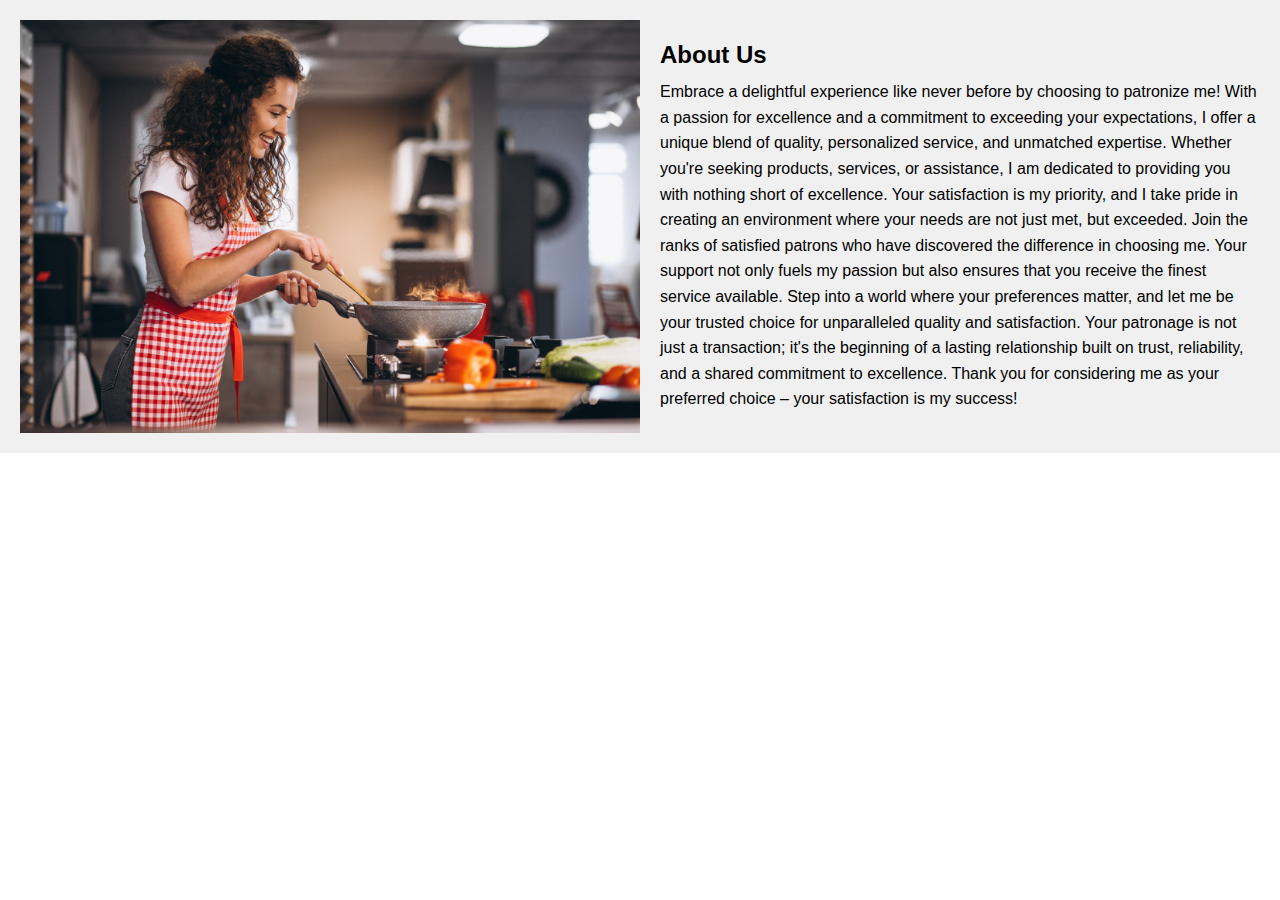
<file: Website/about.html>
<!DOCTYPE html>
<html lang="en">
<head>
  <meta charset="UTF-8">
  <meta name="viewport" content="width=device-width, initial-scale=1.0">
  <link rel="stylesheet" href="about.css">
  <title>About Arbys</title>
</head>
<body>

  <div class="about-section">
    <img src="woman-chef-cooking-vegetables-pan.jpg" alt="Your Image">
    <div class="about-text">
      <h2>About Us</h2>
      <p>Embrace a delightful experience like never before by choosing to patronize me! With a passion for excellence and a commitment to exceeding your expectations,
         I offer a unique blend of quality, personalized service, and unmatched expertise. Whether you're seeking products, services, or assistance, 
         I am dedicated to providing you with nothing short of excellence. Your satisfaction is my priority, and I take pride in creating an environment where your needs are not just met, but exceeded.
          Join the ranks of satisfied patrons who have discovered the difference in choosing me. Your support not only fuels my passion but also ensures that you receive the finest service available. Step into a world where your preferences matter, and let me be your trusted choice for unparalleled quality and satisfaction. Your patronage is not just a transaction; it's the beginning of a lasting relationship built on trust, reliability, and a shared commitment to excellence.
         Thank you for considering me as your preferred choice – your satisfaction is my success!
        </p>
    </div>
  </div>

</body>
</html>
</file>
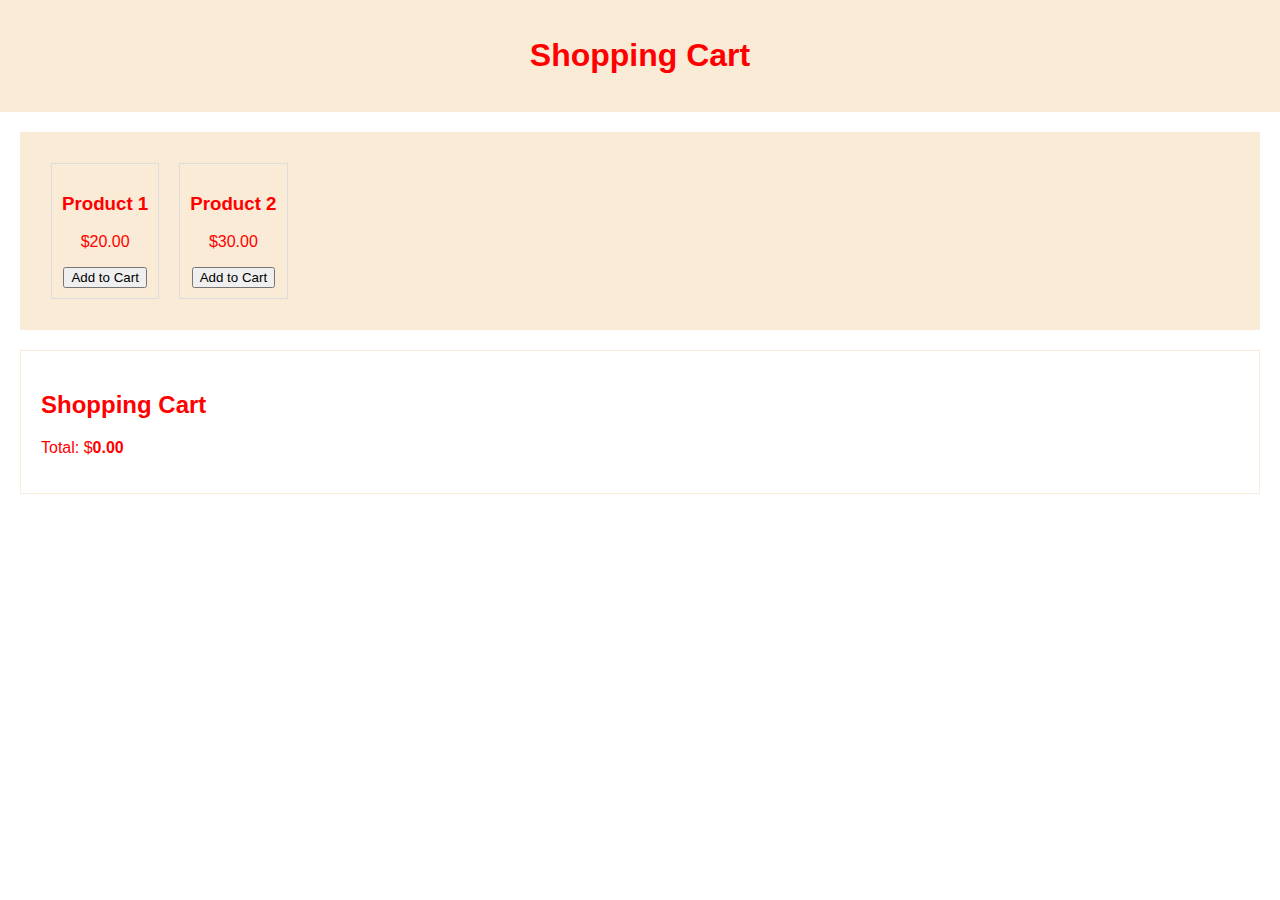
<file: Website/cart.html>
<!DOCTYPE html>
<html lang="en">
<head>
  <meta charset="UTF-8">
  <meta name="viewport" content="width=device-width, initial-scale=1.0">
  <link rel="stylesheet" href="cart.css">
  <title>Shopping Cart</title>
</head>
<body>
  <header>
    <h1>Shopping Cart</h1>
  </header>

  <section id="products">
    <!-- Product cards go here -->
  </section>

  <section id="cart">
    <h2>Shopping Cart</h2>
    <ul id="cart-items">
      <!-- Cart items go here -->
    </ul>
    <p>Total: $<span id="total">0.00</span></p>
  </section>

  <script src="cart.js"></script>
</body>
</html>
</file>
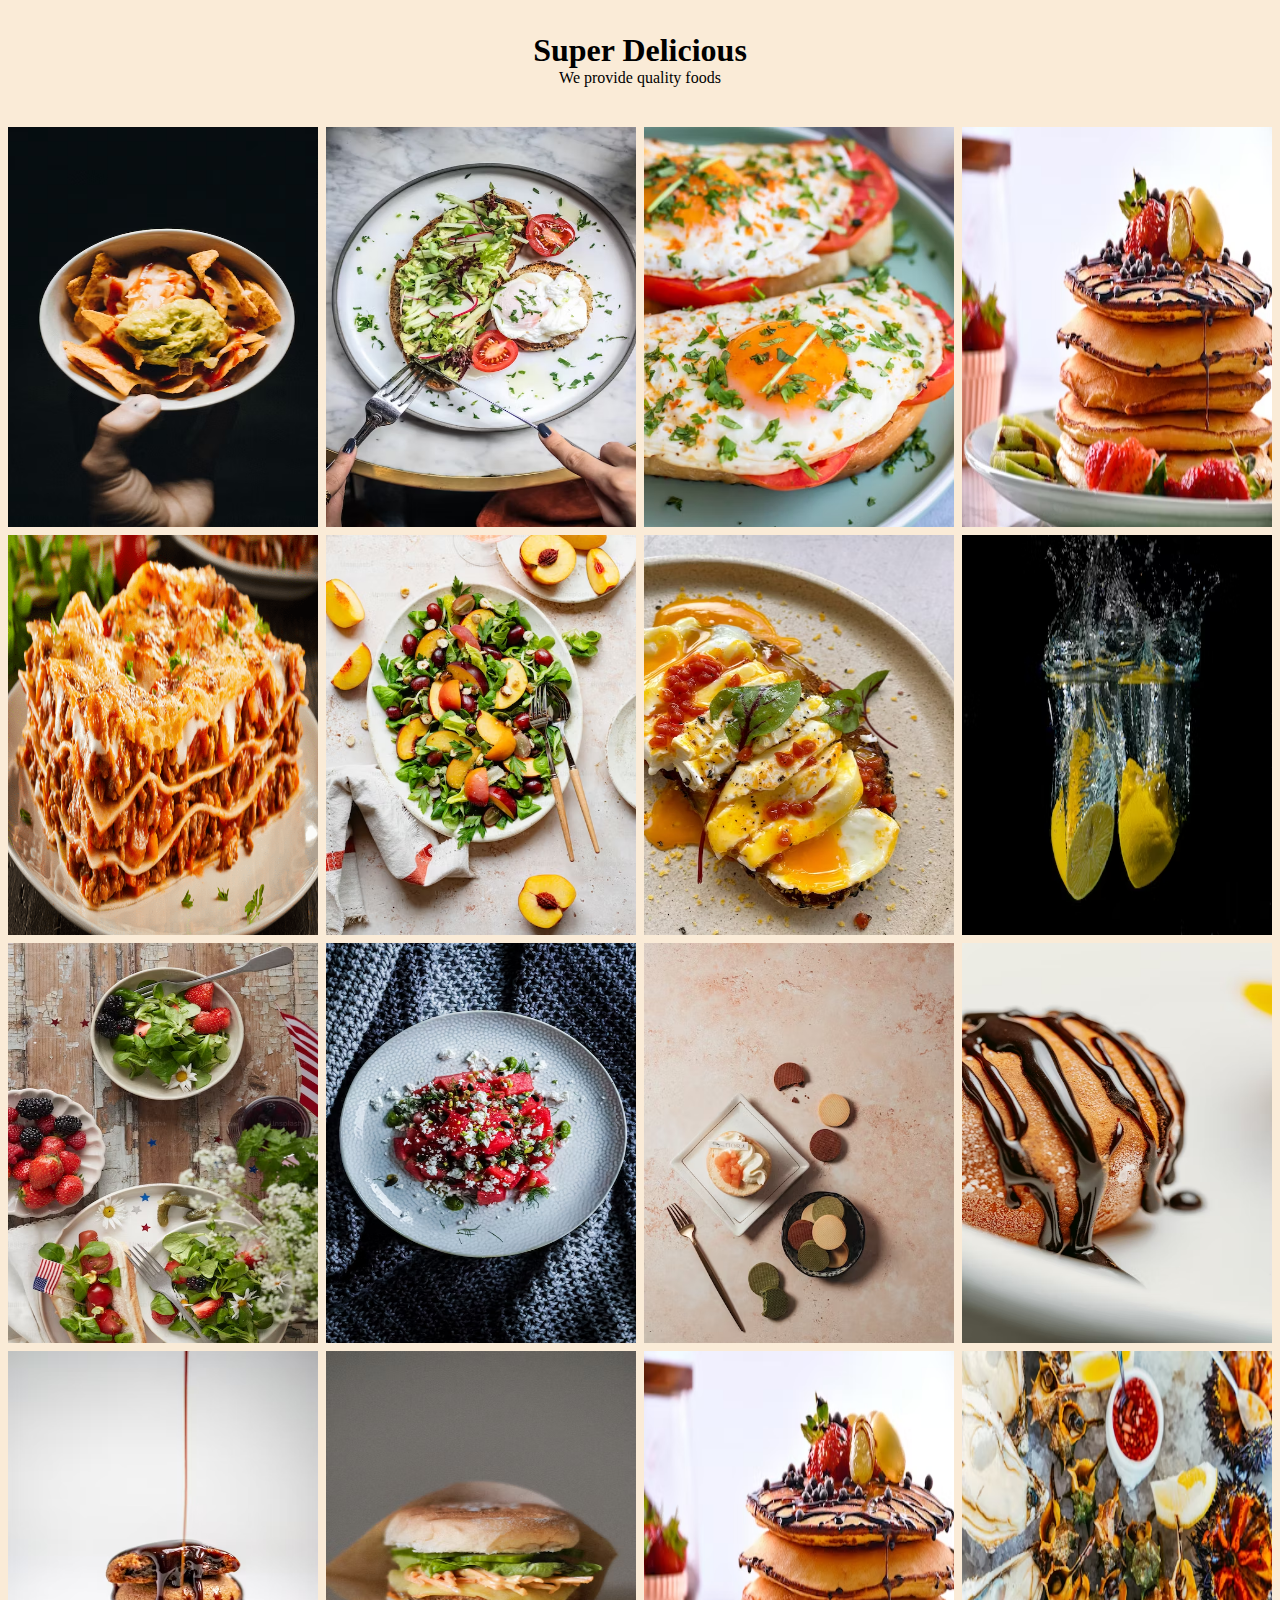
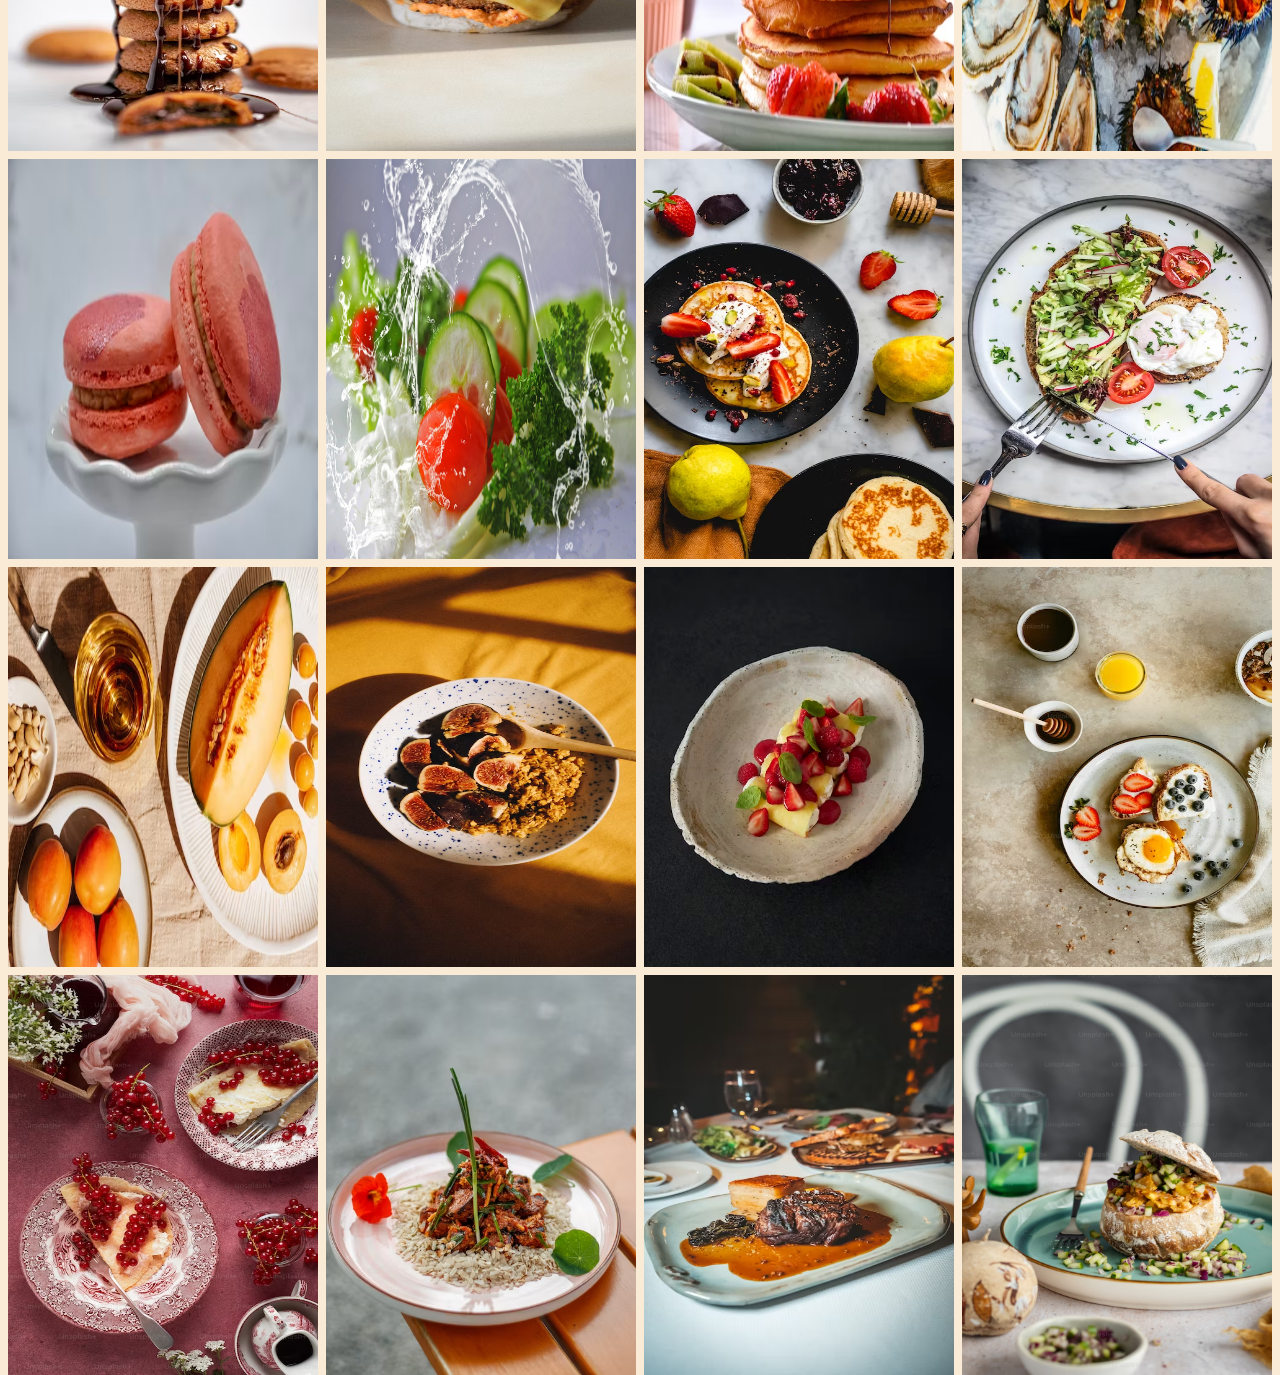
<file: Website/shop.html>
<!DOCTYPE html>
<html lang="en">
<head>
    <meta charset="UTF-8">
    <meta name="viewport" content="width=device-width, initial-scale=1.0">
    <title>Shop</title>
    <link rel="stylesheet" href="shop.css">
</head>
<body>

    <div class="header">
        <h1>Super Delicious </h1>
        <p>We provide quality foods</p>
      </div>
    <div class="row">
        <div class="column">
          <img class="active-image" src="photo-1690016451497-47bde99d6f3c.avif">
          <img class="active-image" src="Lasagna-1024x536.webp">
          <img class="active-image" src="premium_photo-1683892041448-076d7ad55505.avif">
          <img class="active-image" src="photo-1691357045157-8ff460d12231.avif">
          <img class="active-image" src="photo-1694398895818-96d8f7c7775f.avif">
          <img class="active-image" src="photo-1692071099909-49bedd88163a.avif">
          <img class="active-image" src="premium_photo-1691495109159-c9d9f6bf9643.avif">
        </div>
        <div class="column">
          <img class="active-image" src="photo-1681579289910-b526d01aa292.avif">
          <img class="active-image" src="premium_photo-1690263583116-c13c965cfcbb.avif">
          <img class="active-image" src="photo-1626305511019-da7ecc18e599.avif">
          <img class="active-image" src="photo-1693495070910-dc57ae2030aa hamburger.avif">
          <img class="active-image" src="meal-2834549_1280.jpg">
          <img class="active-image" src="photo-1688123360784-cef506dd7c48.avif">
          <img class="active-image" src="photo-1682423199837-e1f233a13de0.avif">
        </div>
        <div class="column">
          <img class="active-image" src="photo-1684248182456-c75e55e46e60.avif">
          <img class="active-image" src="photo-1636522637419-50322e27b0a5.avif">
          <img class="active-image" src="photo-1682655012898-28f5c96a4c50.avif">
          <img class="active-image" src="photo-1669277038743-066083326c32.avif">
          <img class="active-image" src="photo-1647431208004-6ebaa824bce7.avif">
          <img class="active-image" src="photo-1690228244205-7617c71b1136.avif">
          <img class="active-image" src="photo-1646606622767-7fbcd6b66748.avif">
        </div>
        <div class="column">
          <img class="active-image" src="photo-1669277038743-066083326c32.avif">
          <img class="active-image" src="photo-1671791519732-720c8ddbf400.avif">
          <img class="active-image" src="photo-1675870793004-a0b89e0142cc.avif">
          <img class="active-image" src="photo-1679694140422-aecfd3d5dd0b.avif">
          <img class="active-image" src="photo-1681579289910-b526d01aa292.avif">
          <img class="active-image" src="premium_photo-1692394935733-b51d960e1256.avif">
          <img class="active-image" src="premium_photo-1695293743872-3138eda0b98d.avif">
          
        </div>
      </div>
</body>
</html>
</file>
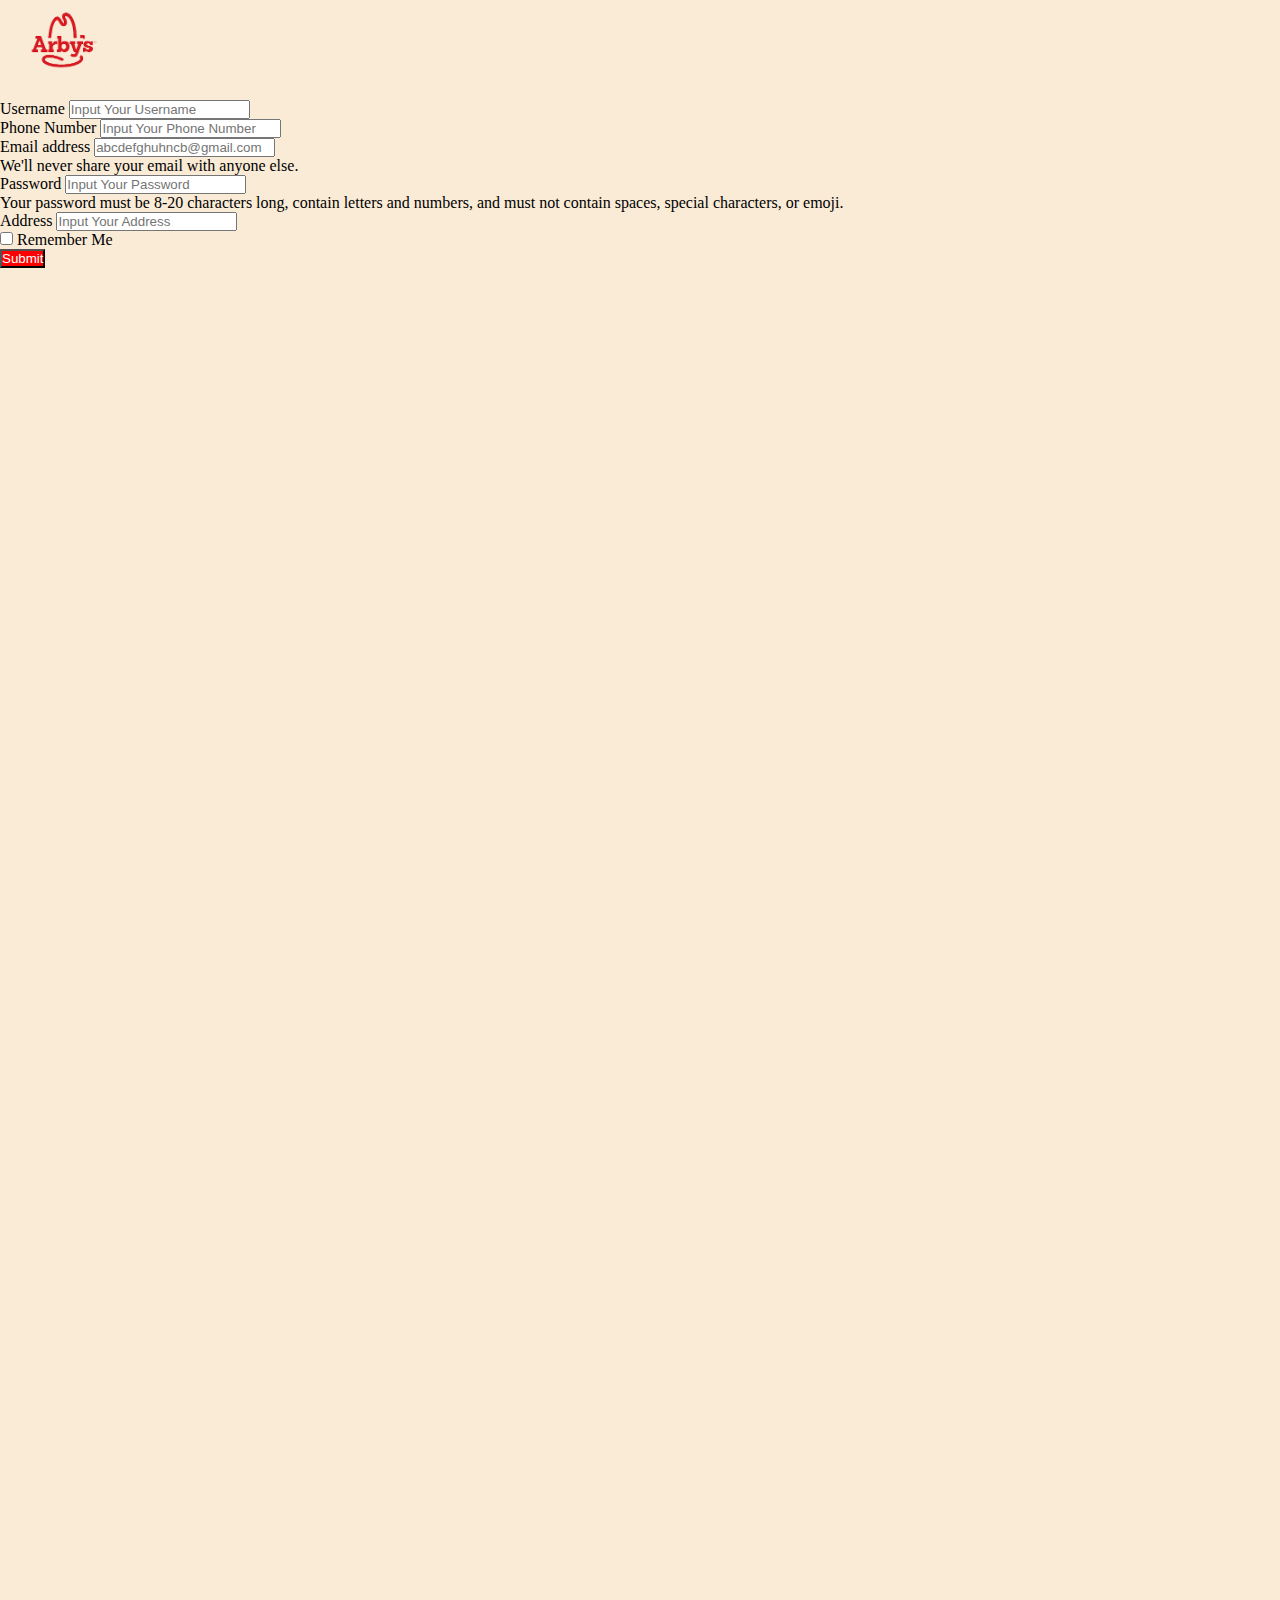
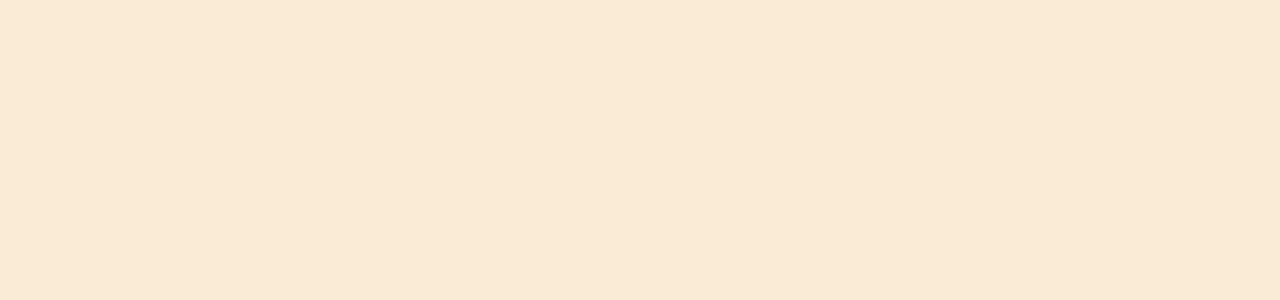
<file: Website/website-form.html>
<!DOCTYPE html>
<html lang="en">
<head>
    <meta charset="UTF-8">
    <meta name="viewport" content="width=device-width, initial-scale=1.0">
    <title>website form</title>
    <link rel="stylesheet" href="website-form.css">
    <link href="https://cdn.jsdelivr.net/npm/bootstrap@5.3.2/dist/css/bootstrap.min.css" rel="stylesheet" integrity="sha384-T3c6CoIi6uLrA9TneNEoa7RxnatzjcDSCmG1MXxSR1GAsXEV/Dwwykc2MPK8M2HN" crossorigin="anonymous">

</head>
<body>
    <div class="container mt-5">
      <div class="imgcontainer">
        <img src="images-removebg-preview.png" alt="Avatar" class="avatar" style="height: 80px; margin-right: 2500px;">
      </div>
        <div class="form">
          
        <form>
          
          
          <div class="mb-3">
            <label for="exampleInputUsername1" class="form-label">Username</label>
            <input type="Username" class="form-control" id="exampleInputUsername1" placeholder="Input Your Username">
          </div>
          <div class="mb-3">
            <label for="exampleInputUsername1" class="form-label">Phone Number</label>
            <input type="Username" class="form-control" id="exampleInputUsername1" placeholder="Input Your Phone Number">
          </div>
        <div class="mb-3">
          <label for="exampleInputEmail1" class="form-label">Email address</label>
          <input type="email" class="form-control" id="exampleInputEmail1" aria-describedby="emailHelp" placeholder="abcdefghuhncb@gmail.com">
          <div id="emailHelp" class="form-text">We'll never share your email with anyone else.</div>
        </div>
        <div class="mb-3">
          <label for="exampleInputPassword1" class="form-label">Password</label>
          <input type="password" class="form-control" id="exampleInputPassword1" placeholder="Input Your Password">
          <div id="passwordHelpBlock" class="form-text">
            Your password must be 8-20 characters long, contain letters and numbers, and must not contain spaces, special characters, or emoji.
          </div>
        </div>
        <div class="mb-3">
          <label for="exampleInputUsername1" class="form-label">Address</label>
          <input type="text" class="form-control" id="exampleInputUsername1" placeholder="Input Your Address">
        </div>
        <div class="mb-3 form-check">
          <input type="checkbox" class="form-check-input" id="exampleCheck1">
          <label class="form-check-label" for="exampleCheck1">Remember Me</label>
        </div>
        <button type="submit" class="btn btn-primary" style="color: white; background-color: red;">Submit</button>
      </form>
    </div>
    </div>




    <!-- <div class="container">
    <div class="dropdown-menu">
        
        <form class="px-4 py-3">
            <div class="mb-3">
                <label for="exampleDropdownFormPassword1" class="form-label">Name</label>
                <input type="text" class="form-control" id="exampleDropdownFormname" placeholder="Name">
            </div>
            <div class="mb-3">
                <label for="exampleDropdownFormPassword1" class="form-label">Phone Number</label>
                <input type="text" class="form-control" id="exampleDropdownFormPassword1" placeholder="Phone Number">
              </div>
          < <div class="mb-3">
            <label for="exampleDropdownFormEmail1" class="form-label">Email address</label>
            <input type="email" class="form-control" id="exampleDropdownFormEmail1" placeholder="email@example.com">
          </div>
          <div class="mb-3">
            <label for="exampleDropdownFormPassword1" class="form-label">Your Order</label>
            <input type="text" class="form-control" id="exampleDropdownFormPassword1" placeholder="Input Your Order">
          </div>
          
          <div class="mb-3">
            <label for="exampleDropdownFormPassword1" class="form-label">Password</label>
            <input type="password" class="form-control" id="exampleDropdownFormPassword1" placeholder="Password">
          </div>
          
          <div class="mb-3">
            <div class="form-check">
              <input type="checkbox" class="form-check-input" id="dropdownCheck">
              <label class="form-check-label" for="dropdownCheck">
                Remember me
              </label>
            </div>
          </div>
          <button type="submit" class="btn btn-primary">Sign in</button>
        </form>
        <div class="dropdown-divider"></div>
        <a class="dropdown-item" href="#">New around here? Sign up</a>
        <a class="dropdown-item" href="#">Forgot password?</a>
      </div>


      /<div> -->










    <!--<form action="action_page.php" method="post">
        
      
        <div class="container">
          <label for="uname"><b>Username</b></label>
          <input type="text" placeholder="Enter Username" name="uname" required>
      
          <label for="psw"><b>Password</b></label>
          <input type="password" placeholder="Enter Password" name="psw" required>

          <label for="psw"><b>Account Number</b></label>
          <input type="password" placeholder="Enter Account Number" name="psw" required>

          <label for="psw"><b>Address</b></label>
          <input type="password" placeholder="Enter Your Home Address" name="psw" required>

          <label for="email"><b>Email Address</b></label>
          <input type="text" placeholder="Enter Your Email Address" name="email" required>
      
          <button type="submit">Sign Up</button>
          <label>
            <input type="checkbox" checked="checked" name="remember"> Remember me
          </label>
        </div>
      
        <div class="container" style="background-color:#f1f1f1">
          <button type="button" class="cancelbtn">Cancel</button>
          <span class="psw">Forgot <a href="#">password?</a></span>
        </div>
      </form>-->
    

      <script src="https://cdn.jsdelivr.net/npm/bootstrap@5.3.2/dist/js/bootstrap.bundle.min.js" integrity="sha384-C6RzsynM9kWDrMNeT87bh95OGNyZPhcTNXj1NW7RuBCsyN/o0jlpcV8Qyq46cDfL" crossorigin="anonymous"></script>
</body>
</html>
</file>
<file: Website/about.css>
* {
    margin: 0;
    padding: 0;
    box-sizing: border-box;
}

body {
    font-family: Arial, sans-serif;
    margin: 0;
    padding: 0;
  }
  
  .about-section {
    display: flex;
    flex-wrap: wrap;
    justify-content: center;
    align-items: center;
    padding: 20px;
    background-color: #f0f0f0;
  }
  
  .about-section img {
    max-width: 50%;
    height: auto;
    margin-right: 20px;
  }
  
  .about-text {
    flex: 1;
  }
  
  .about-text h2 {
    font-size: 24px;
    margin-bottom: 10px;
  }
  
  .about-text p {
    font-size: 16px;
    line-height: 1.6;
  }
  
  /* Add media queries for responsiveness */
  @media screen and (max-width: 600px) {
    .about-section {
      flex-direction: column;
      text-align: center;
    }
  
    .about-section img {
      margin-bottom: 20px;
    }
  }
</file>
<file: Website/cart.css>
body {
    font-family: Arial, sans-serif;
    margin: 0;
    padding: 0;
  }
  
  header {
    background-color: antiquewhite;
    color: red;
    text-align: center;
    padding: 1em;
  }
  
  section {
    padding: 20px;
    margin: 20px;
    border: 1px solid antiquewhite;
  }
  
  #products {
    background-color: antiquewhite;
    display: flex;
    flex-wrap: wrap;
    color: red;
  }
  
  .product {
    border: 1px solid #ddd;
    padding: 10px;
    margin: 10px;
    text-align: center;
  }
  
  #cart {
    flex: 1;
    color: red;
  }
  
  #cart-items {
    list-style: none;
    padding: 0;
    justify-content: space-between;
    color: red;
  }
  
  .cart-item {
    display: flex;
    justify-content: space-between;
    border-bottom: 1px solid #ddd;
    padding: 5px;
    color: red;
  }
  
  #total {
    font-weight: bold;
  }
</file>
<file: Website/shop.css>
* {
    padding: 0;
    box-sizing: border-box;
    margin: 0;
  }
  body {
    background-color: antiquewhite;
  }
.row {
    display: flex;
    flex-wrap: wrap;
    padding: 0 4px;
  }
  .header {
    text-align: center;
    padding: 32px;
  }
  
  /* Create four equal columns that sits next to each other */
  .column {
    flex: 25%;
    max-width: 25%;
    padding: 0 4px;
  }
  
  .column img {
    margin-top: 8px;
    vertical-align: middle;
    width: 100%;
  }
  
  /* Responsive layout - makes a two column-layout instead of four columns */
  @media screen and (max-width: 800px) {
    .column {
      flex: 50%;
      max-width: 50%;
    }
  }
  
  /* Responsive layout - makes the two columns stack on top of each other instead of next to each other */
  @media screen and (max-width: 600px) {
    .column {
      flex: 100%;
      max-width: 100%;
    }
  }
  /* Apply styles to the image */
  .active-image {
    /* Set the initial styles for the image */
    width: 400px;
    height: 400px;
    /* Add any other styles you want */
    transition: transform 0.3s ease-in-out;
  }

  /* Change styles when the image is hovered */
  .active-image:hover {
    /* Add styles for the hover state */
    transform: scale(1.2); /* You can adjust the scale factor as needed */
  }
</file>
<file: Website/website-form.css>
* {
    padding: 0;
    margin: 0;
    box-sizing: border-box;
}
body {
    background-color: antiquewhite;
}
form {
    height: 200vh;
}
.imgcontainer {
    height: 100px;
    width: 50px;
}
</file>
